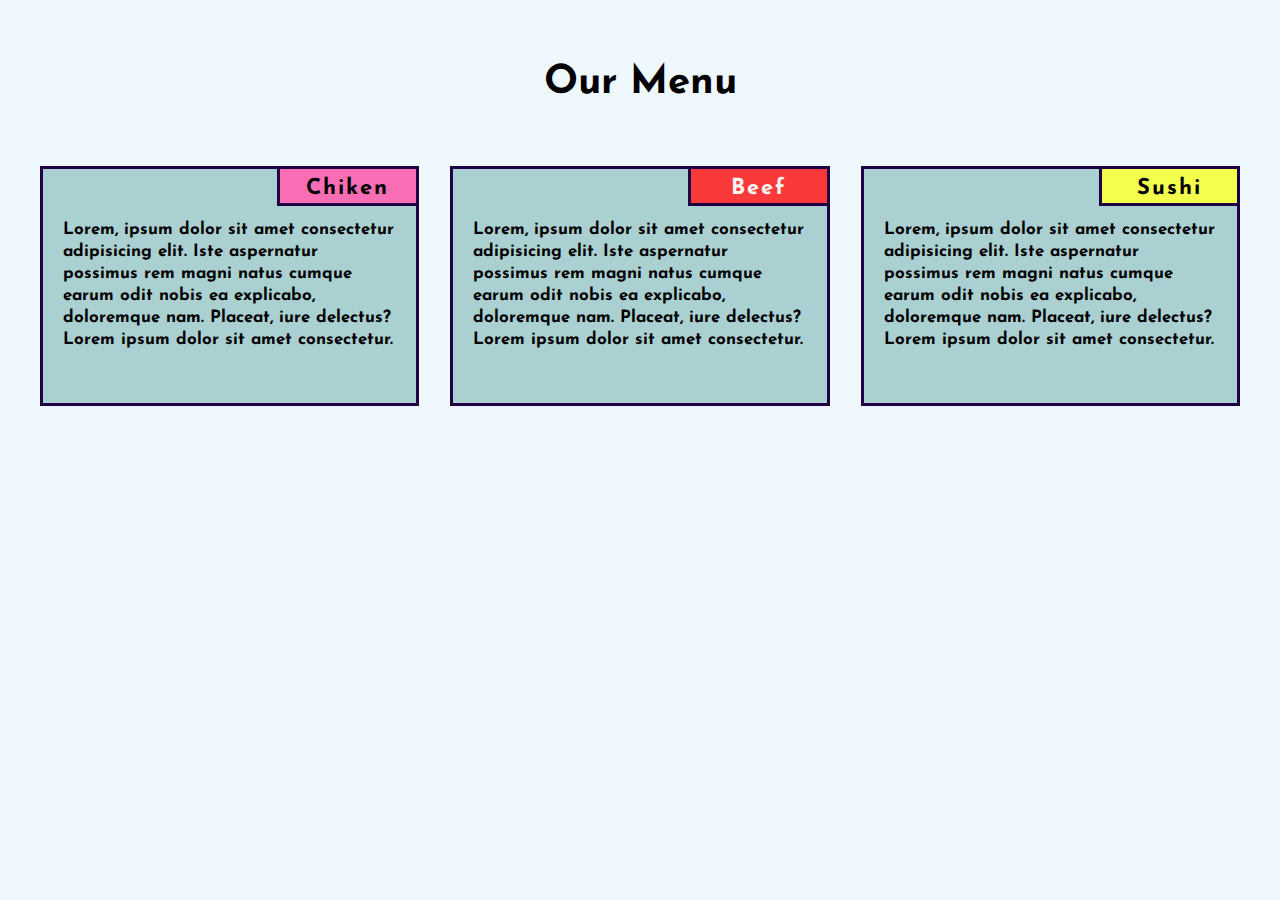
<file: lab-1/index.html>
<!DOCTYPE html>
<html lang="en">
<head>
    <meta charset="UTF-8">
    <meta name="viewport" content="width=device-width, initial-scale=1.0">
    <link rel="stylesheet" href="./style.css">
    <title>Lab-1</title>
</head>
<body>
    <h1 class="title">Our menu</h1>

    <div class="blocks">
        <div class="block-item__1">
            <h2 class="block-item__category">Chiken</h2>
            
            <p class="block-item__description">
                Lorem, ipsum dolor sit amet consectetur adipisicing elit. 
                Iste aspernatur possimus rem magni natus cumque earum odit 
                nobis ea explicabo, doloremque nam. Placeat, iure delectus? 
                Lorem ipsum dolor sit amet consectetur.
            </p>
        </div>

        <div class="block-item__2">
            <h2 class="block-item__category">Beef</h2>

            <p class="block-item__description">
                Lorem, ipsum dolor sit amet consectetur adipisicing elit. 
                Iste aspernatur possimus rem magni natus cumque earum odit 
                nobis ea explicabo, doloremque nam. Placeat, iure delectus? 
                Lorem ipsum dolor sit amet consectetur.
            </p>
        </div>

        <div class="block-item__3">
            <h2 class="block-item__category">Sushi</h2>

            <p class="block-item__description">
                Lorem, ipsum dolor sit amet consectetur adipisicing elit. 
                Iste aspernatur possimus rem magni natus cumque earum odit 
                nobis ea explicabo, doloremque nam. Placeat, iure delectus? 
                Lorem ipsum dolor sit amet consectetur.
            </p>
        </div>
    </div>
</body>
</html>
</file>
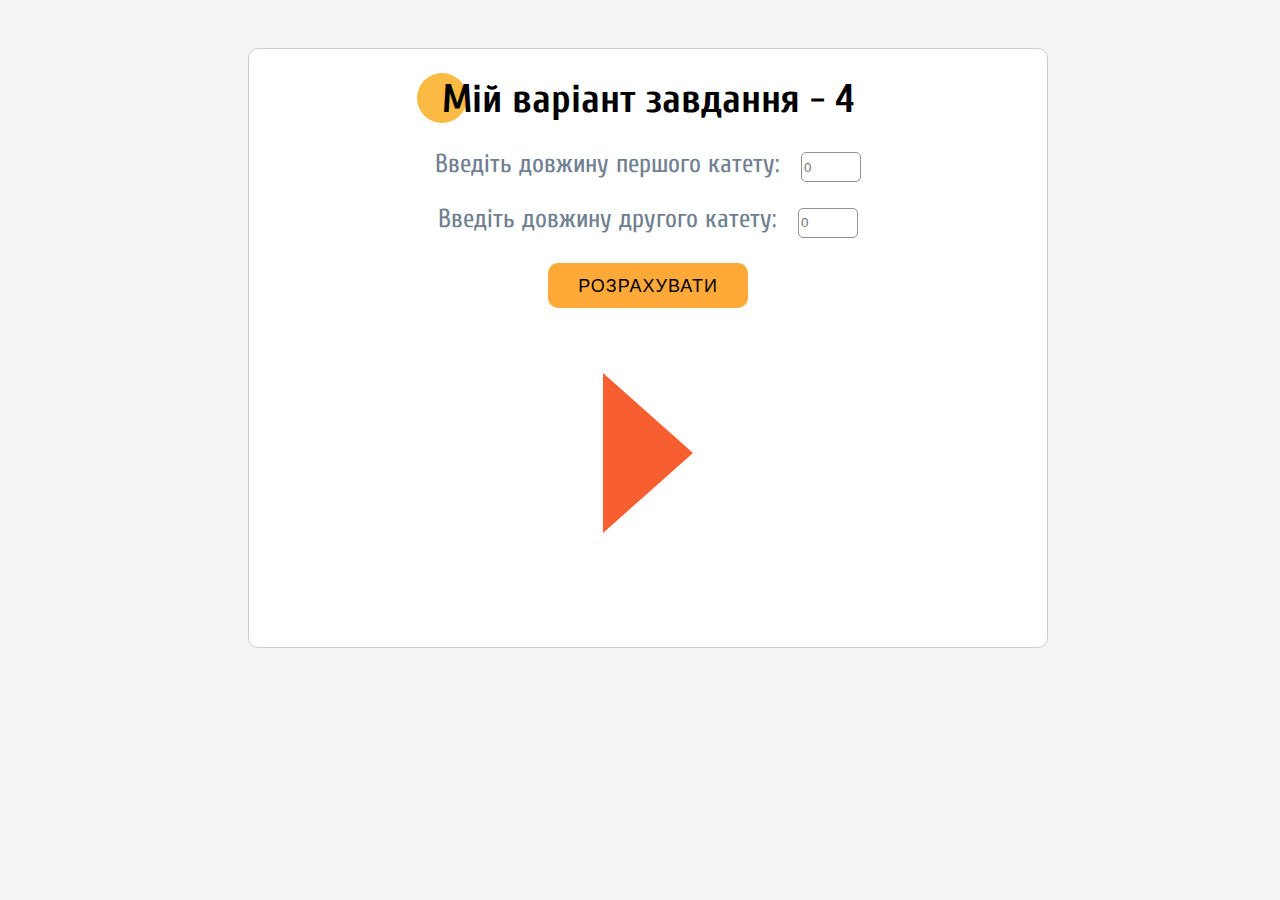
<file: lab-2/index.html>
<!DOCTYPE html>
<html lang="uk">
<head>
    <meta charset="UTF-8">
    <meta name="viewport" content="width=device-width, initial-scale=1.0">
    <link rel="stylesheet" href="./style.css">
    <title>Lab-2</title>
</head>
<body>
    <main class="main">
        <h1 class="title">Мій варіант завдання - <span id="version"></span></h1>

        <form action="" id="form">
            <label for="katet1">Введіть довжину першого катету:</label>
            <input id="katet1" type="number" class="input" placeholder="0"><br>
            
            <label for="katet2">Введіть довжину другого катету:</label>
            <input id="katet2" type="number" class="input" placeholder="0"><br>

            <input id="button" type="button" value="Розрахувати" class="button">
        </form>

        <div id="answer" class="answer"></div>
        <div class="triangle"></div>
    </main>
    <script src="./main.js"></script>
</body>
</html>
</file>
<file: lab-1/style.css>
@import url('https://fonts.googleapis.com/css2?family=Josefin+Sans&display=swap');

*,
:before,
:after {
    box-sizing: border-box;
}

body {
    font-family: 'Josefin Sans', sans-serif;
    background-color: aliceblue;
}

.title {
    margin: 60px 0;
    text-align: center;
    font-size: 40px;
    line-height: 46px;
    text-transform: capitalize;
}

.blocks {
    display: flex;
    justify-content: space-evenly;
    align-items: center;
}

.block-item__1, 
.block-item__2, 
.block-item__3 {
    position: relative;
    width: 30%;
    height: 240px;
    padding: 50px 20px 20px;
    background-color: rgb(170, 208, 209);
    border: 3px solid rgb(31, 2, 70);
}

.block-item__category {
    position: absolute;
    right: -3px;
    top: -3px;
    width: 38%;
    height: 40px;
    margin: 0;
    padding-top: 5px;
    color: #000;
    text-align: center;
    font-size: 22px;
    font-weight: bold;
    line-height: 30px;
    letter-spacing: 2px;
    border: 3px solid rgb(31, 2, 70);
}

.block-item__1 .block-item__category {
    background: rgb(248, 109, 179);
}

.block-item__2 .block-item__category {
    color: rgb(245, 245, 245);
    background: rgb(250, 58, 58);
}

.block-item__3 .block-item__category {
    background: rgb(243, 255, 77);
}

.block-item__description {
    margin: 0;
    font-size: 17px;
    font-weight: bold;
    line-height: 22px;
}

/* @media */

@media (min-width: 769px) and (max-width: 992px) {
    .title {
        margin: 40px 0;
    }

    .blocks {
        flex-wrap: wrap;
    }

    .block-item__1, 
    .block-item__2 {
        width: 46.9%;
        margin-bottom: 17px;   
    }

    .block-item__3 {
        width: 96%;
    }
}

@media (max-width: 768px) {
    .title {
        margin: 30px 0;
    }

    .blocks {
        flex-wrap: wrap;
    }

    .block-item__1, 
    .block-item__2, 
    .block-item__3 {
        width: 80%;
        margin-bottom: 25px;
    }

    .block-item__3 {
        margin-bottom: 0;
    }
}
</file>
<file: lab-2/style.css>
@import url('https://fonts.googleapis.com/css2?family=Cuprum&display=swap');

*,
::before,
::after {
    box-sizing: border-box;
}

body {
    width: 100%;
    padding-top: 40px;
    background-color: whitesmoke;
    font-family: 'Cuprum', sans-serif;
}

.main {
    width: 800px;
    height: 600px;
    margin: 0 auto;
    background-color: #fff;
    border: 1px solid #cccccc;
    border-radius: 10px;
    text-align: center;
}

.title {
    position: relative;
    display: inline-block;
    margin-bottom: 30px;
    font-size: 40px;
    z-index: 1;
}

.title::before {
    content: "";
    position: absolute;
    top: -3px;
    left: -25px;
    width: 50px;
    height: 50px;
    background: #faba44;
    border-radius: 50%;
    z-index: -1;
}

label {
    margin-right: 18px;
    color: slategrey;
    font-size: 26px;
    line-height: 25px;
}

.input {
    width: 60px;
    height: 30px;
    margin-bottom: 25px;
    border: 1px solid rgb(148, 147, 147);
    border-radius: 5px;
    outline: none;
}

.input:focus {
    border: 1px solid rgb(248, 95, 48);
}

.button {
    width: 200px;
    height: 45px;
    margin-bottom: 40px;
    background-color: rgb(255, 169, 57);
    font-size: 18px;
    line-height: 45px;
    letter-spacing: 1px;
    text-transform: uppercase;
    border-radius: 10px;
    outline: none;
    border: none;
    cursor: pointer;
}

.button:hover {
    background-color: rgb(255, 121, 44);
}

.answer {
    margin-bottom: 25px;
    font-size: 28px;
    font-weight: bold;
}

/* трикутник */
.triangle {
    width: 0;
    height: 0;
    margin: 0 auto;
	border-top: 80px solid transparent;
	border-left: 90px solid rgb(248, 95, 48);
    border-bottom: 80px solid transparent;
}
</file>
